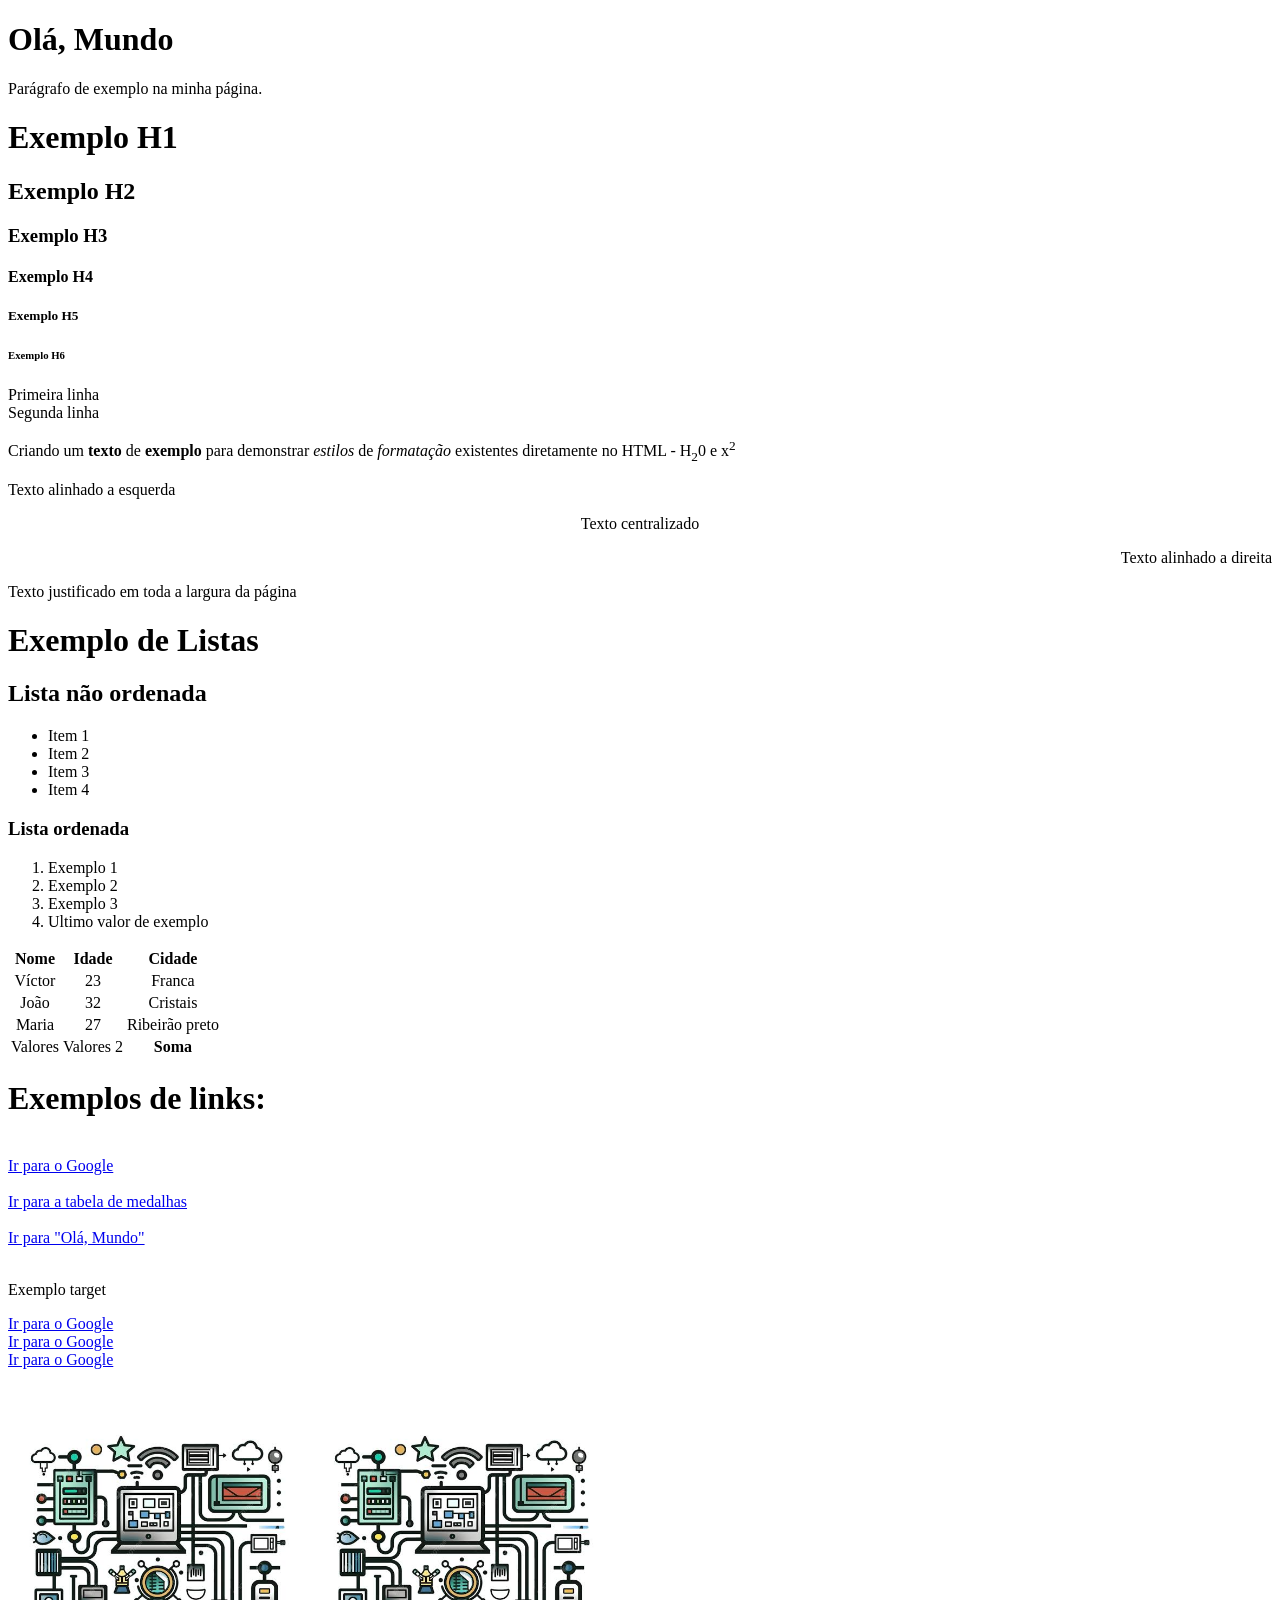
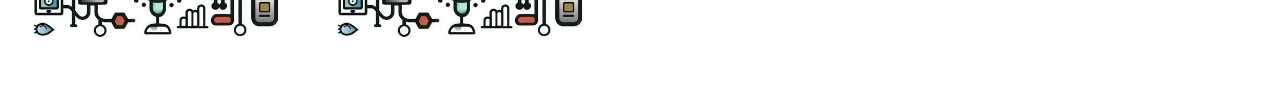
<file: Page/index.html>
<!DOCTYPE html>
<html lang="en">
<head>
    <meta charset="UTF-8">
    <meta name="viewport" content="width=device-width, initial-scale=1.0">
    <title>Minha primeira página</title>
    <link rel="icon" href="https://th.bing.com/th/id/OIP.MtSSxKncg1SinWAjG2svfwHaEK?r=0&o=7rm=3&rs=1&pid=ImgDetMain&o=7&rm=3">
</head>
<body>
    <h1 id="secao-inicio">Olá, Mundo</h1>
    <p>Parágrafo de exemplo na minha página.</p>

    <h1>Exemplo H1</h1>
    <h2>Exemplo H2</h2>
    <h3>Exemplo H3</h3>
    <h4>Exemplo H4</h4>
    <h5>Exemplo H5</h5>
    <h6>Exemplo H6</h6>

    <p>
        Primeira linha <br>
        Segunda linha 
    </p>

    <p>Criando um <strong>texto</strong> de <b>exemplo</b> para demonstrar <i>estilos</i> de <em>formatação</em> existentes diretamente no HTML - H<sub>2</sub>0 e x<sup>2</sup></p>

    <p align="left">Texto alinhado a esquerda</p>
    <p align="center">Texto centralizado</p>
    <p align="right">Texto alinhado a direita</p>
    <p align="justify">Texto justificado em toda a largura da página</p>


    <h1>Exemplo de Listas</h1>

    <h2>Lista não ordenada</h2>
    <ul>
        <li>Item 1</li>
        <li>Item 2</li>
        <li>Item 3</li>
        <li>Item 4</li>
    </ul>

    <h3>Lista ordenada</h3>
    <ol>
        <li>Exemplo 1</li>
        <li>Exemplo 2</li>
        <li>Exemplo 3</li>
        <li>Ultimo valor de exemplo</li>
    </ol>

    <table>
        <thead>
            <tr>
                <th>Nome</th>
                <th>Idade</th>
                <th>Cidade</th>
            </tr>
        </thead>
        <tbody>
            <tr>
                <td align="center">Víctor</td>
                <td align="center">23</td>
                <td align="center">Franca</td>
            </tr>
            <tr>
                <td align="center">João</td>
                <td align="center">32</td>
                <td align="center">Cristais</td>
            </tr>
            <tr>
                <td align="center">Maria</td>
                <td align="center">27</td>
                <td align="center">Ribeirão preto</td>
            </tr>
        </tbody>
        <tfoot>
            <tr>
                <td align="center">Valores</td>
                <td align="center">Valores 2</td>
                <th>Soma</th>
            </tr>
        </tfoot>
    </table>

    <h1> Exemplos de links:</h1>
    <br>

    <a href="https://www.google.com/">Ir para o Google</a>
    <br>
    <br>
    <a href="./exemplo-table/table.html">Ir para a tabela de medalhas</a>
    <br>
    <br>
    <a href="#secao-inicio">Ir para "Olá, Mundo"</a>
    <br>
    <br>
    <p>Exemplo target</p>
    <a href="https://www.google.com/" target="_blank">Ir para o Google</a>
    <br>
    <a href="https://www.google.com/" target="_parent">Ir para o Google</a>
    <br>
    <a href="https://www.google.com/" target="_top">Ir para o Google</a>
    <br>
    <br>
    <img src="./TEC.jpg" alt="Logotipo da empresa" width="300" height="300">

    <a href="https://www.youtube.com">
        <img src="./TEC.jpg" alt="Logotipo da empresa" width="300" height="300">
        
    </a>

</body>
</html>
</file>
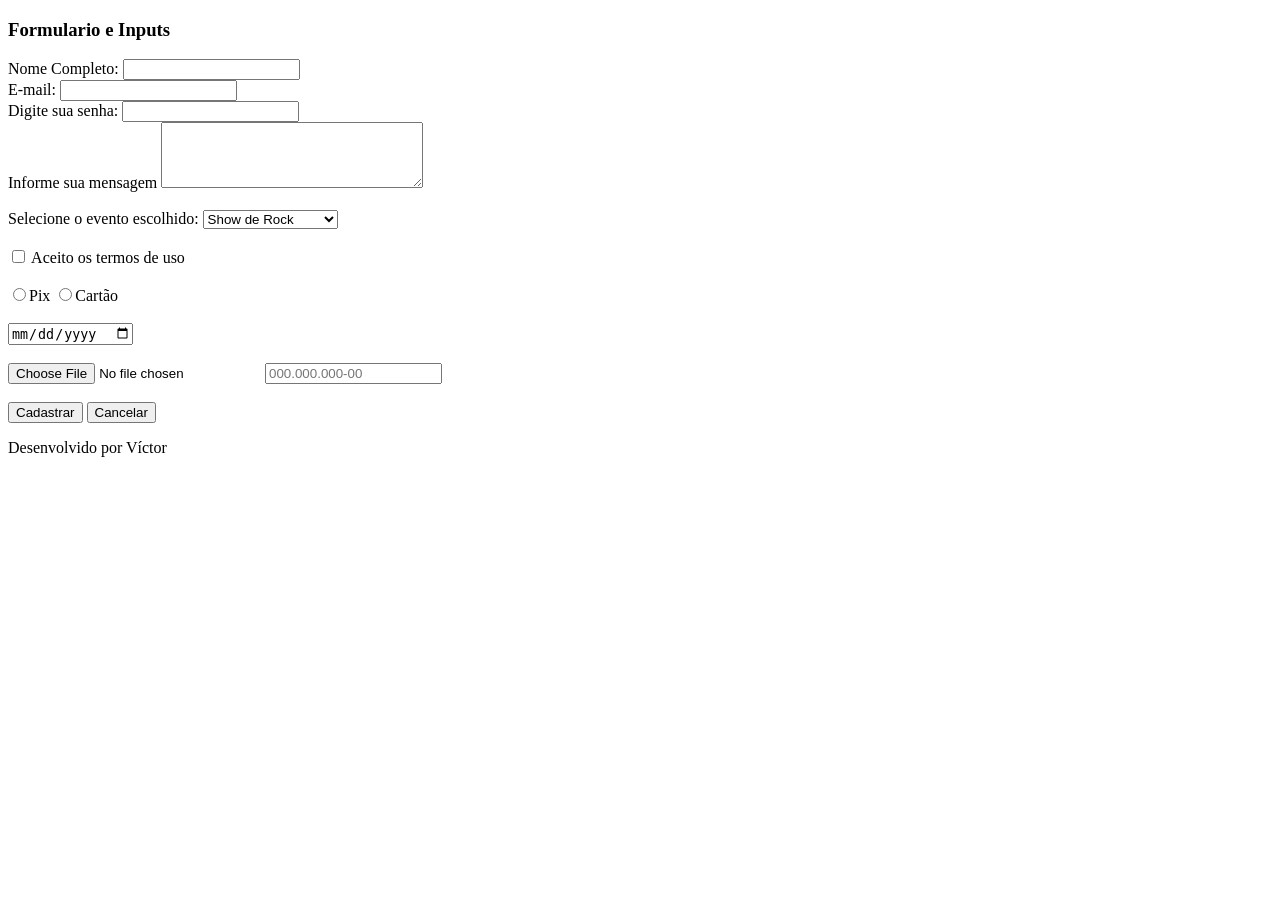
<file: Page/exemplo - form/index.html>
<!DOCTYPE html>
<html lang="en">
<head>
    <meta charset="UTF-8">
    <meta name="viewport" content="width=device-width, initial-scale=1.0">
    <title>Exemplo formulario HTML</title>
</head>
<body>
    <head>
        <h3>Formulario e Inputs</h3>
    </head>
    <main>
        <form id="registerForm" method="POST">
            <label> Nome Completo: </label>
            <input type="text" id="nome" name="nome" required />
            <br>
            <label for="email">E-mail: </label>
            <input type="email" id="email" name="email"/>
            <br>
            <label for="senha">Digite sua senha: </label>
            <input type="password" id="senha" name="senha" required minlength="8" title="A senha deve ter no minimo 8 caracteres"/>
            <br>
            <label for="mensagem">Informe sua mensagem</label>
            <textarea id="mensagem" name="mensagem" rows="4" cols="30"></textarea>
            <br>
            <br>
            <label for="evento">Selecione o evento escolhido: </label>
            <select id="evento" name="evento">
                <option value="rock">Show de Rock</option>
                <option value="Sertanejo">Show de Sertanejo</option>
                <option value="teatro">Teatro: Comédia</option>
            </select>
            <br>
            <!-- Input checkbox -> Opção de multpla escolha:  -->
            <br>
            <label for="termos">
                <input type="checkbox" id="termos" name="termos" required>
                Aceito os termos de uso
            </label>
            <br>
            <br>
            <!-- Input type radio - Escolha única -->
            <label><input type="radio" name="pagamento" value="pix"/>Pix</label>
            <label><input type="radio" name="pagamento" value="cartao"/>Cartão</label>
            <br>
            <br>
            <input type="date"/>
            <br>
            <br>
            <input type="file">
            <input type="text" id="cpf" name="cpf" placeholder="000.000.000-00" required pattern="\d{3}\.\d{3}\.\d{3}-\d{2}" title="Formato esperado: 000.000.000-00"/>
            <br>
            <br>
            <input type="submit" value="Cadastrar"/>
            <button type="button" onclick="">Cancelar</button>
        </form>

    </main>
    <footer>
        <p>Desenvolvido por Víctor</p>
    </footer>

    <script>
        document.getElementById('registerForm').addEventListener('submit', function (event)
        {
            event.preventDefault; // impede o comportamento padrão de envio do formulario (recarregamento)
            const nome = document.getElementById('nome').value;
            alert('Olá, '+ nome+ ' cadastro enviado com sucesso!');
        })
    </script>
    
</body>
</html>
</file>
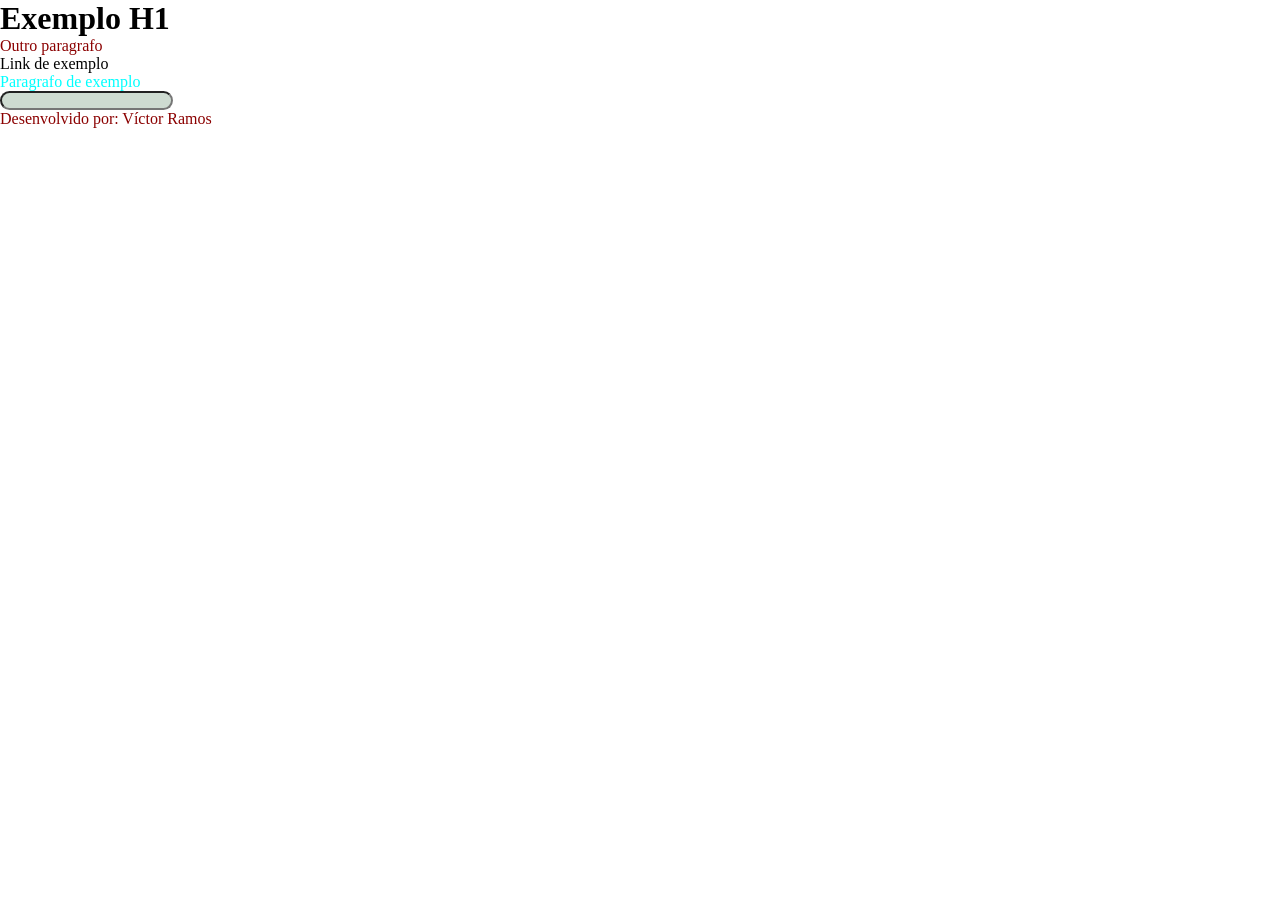
<file: Page/exemplo-css/index.html>
<!DOCTYPE html>
<html lang="pt-BR">
<head>
    <meta charset="UTF-8">
    <meta name="viewport" content="width=device-width, initial-scale=1.0">
    <title>Exemplo CSS</title>
</head>
<body>
    <header>
        <h1>Exemplo H1</h1>
        <p>Outro paragrafo</p>
        <link rel="stylesheet" href="styles.css">
    </header>
    <main>
        <a>Link de exemplo</a>
        <p class="exemplo-classe">Paragrafo de exemplo</p>
        <input type="email" name="email" id="email" style="background-color: rgb(206, 219, 209);" />
    </main>
    <footer>
        <p>Desenvolvido por: Víctor Ramos</p>
    </footer>
    
</body>
</html>
</file>
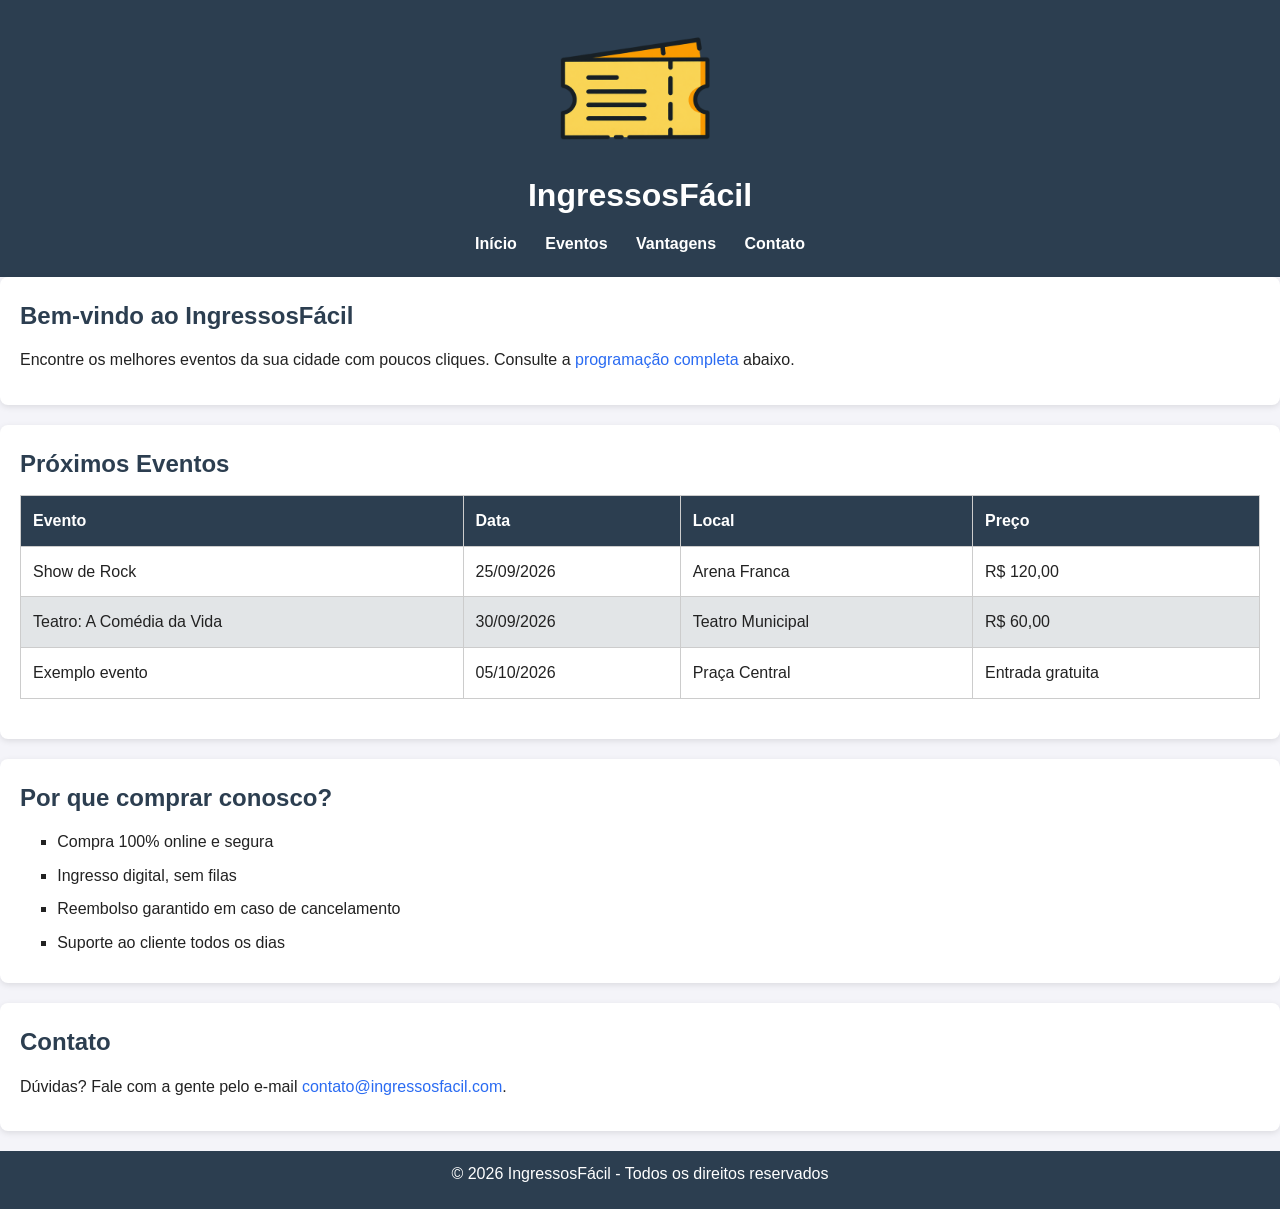
<file: Page/EXEMPLO-PROPRIEDADES-CSS/index.html>
<!DOCTYPE html>
<html lang="pt-BR">
<head>
    <meta charset="UTF-8">
    <meta name="viewport" content="width=device-width, initial-scale=1.0">
    <title>IngressosFácil</title>
    <link rel="stylesheet" href="styles.css">
</head>
<body>

    <header>
        <div class="logo">
            <img src="logo.png" alt="Logo do site">
            <h1>IngressosFácil</h1>
        </div>
        <nav>
            <ul>
                <li><a href="#home">Início</a></li>
                <li><a href="#eventos">Eventos</a></li>
                <li><a href="#vantagens">Vantagens</a></li>
                <li><a href="#contato">Contato</a></li>
            </ul>
        </nav>
    </header>

    <main>
        <section id="home">
            <h2>Bem-vindo ao IngressosFácil</h2>
            <p>Encontre os melhores eventos da sua cidade com poucos cliques. Consulte a <a href="#eventos">programação completa</a> abaixo.</p>
        </section>

        <section id="eventos">
            <h2>Próximos Eventos</h2>
            <table>
                <thead>
                    <tr>
                        <th>Evento</th>
                        <th>Data</th>
                        <th>Local</th>
                        <th>Preço</th>
                    </tr>
                </thead>
                <tbody>
                    <tr>
                        <td>    Show de Rock</td>
                        <td>25/09/2026</td>
                        <td>Arena Franca</td>
                        <td>R$ 120,00</td>
                    </tr>
                    <tr>
                        <td>Teatro: A Comédia da Vida</td>
                        <td>30/09/2026</td>
                        <td>Teatro Municipal</td>
                        <td>R$ 60,00<tronômico</td>
                    </tr>
                    <tr>
                        <td>Exemplo evento</td>
                        <td>05/10/2026</td>
                        <td>Praça Central</td>
                        <td>Entrada gratuita</td>
                    </tr>
                </tbody>
            </table>
        </section>

        <section id="vantagens">
            <h2>Por que comprar conosco?</h2>
            <ul>
                <li>Compra 100% online e segura</li>
                <li>Ingresso digital, sem filas</li>
                <li>Reembolso garantido em caso de cancelamento</li>
                <li>Suporte ao cliente todos os dias</li>
            </ul>
        </section>

        <section id="contato">
            <h2>Contato</h2>
            <p>Dúvidas? Fale com a gente pelo e-mail <a href="mailto:contato@ingressosfacil.com">contato@ingressosfacil.com</a>.</p>
        </section>
    </main>

    <footer>
        <p>&copy; 2026 IngressosFácil - Todos os direitos reservados</p>
    </footer>

</body>
</html>
</file>
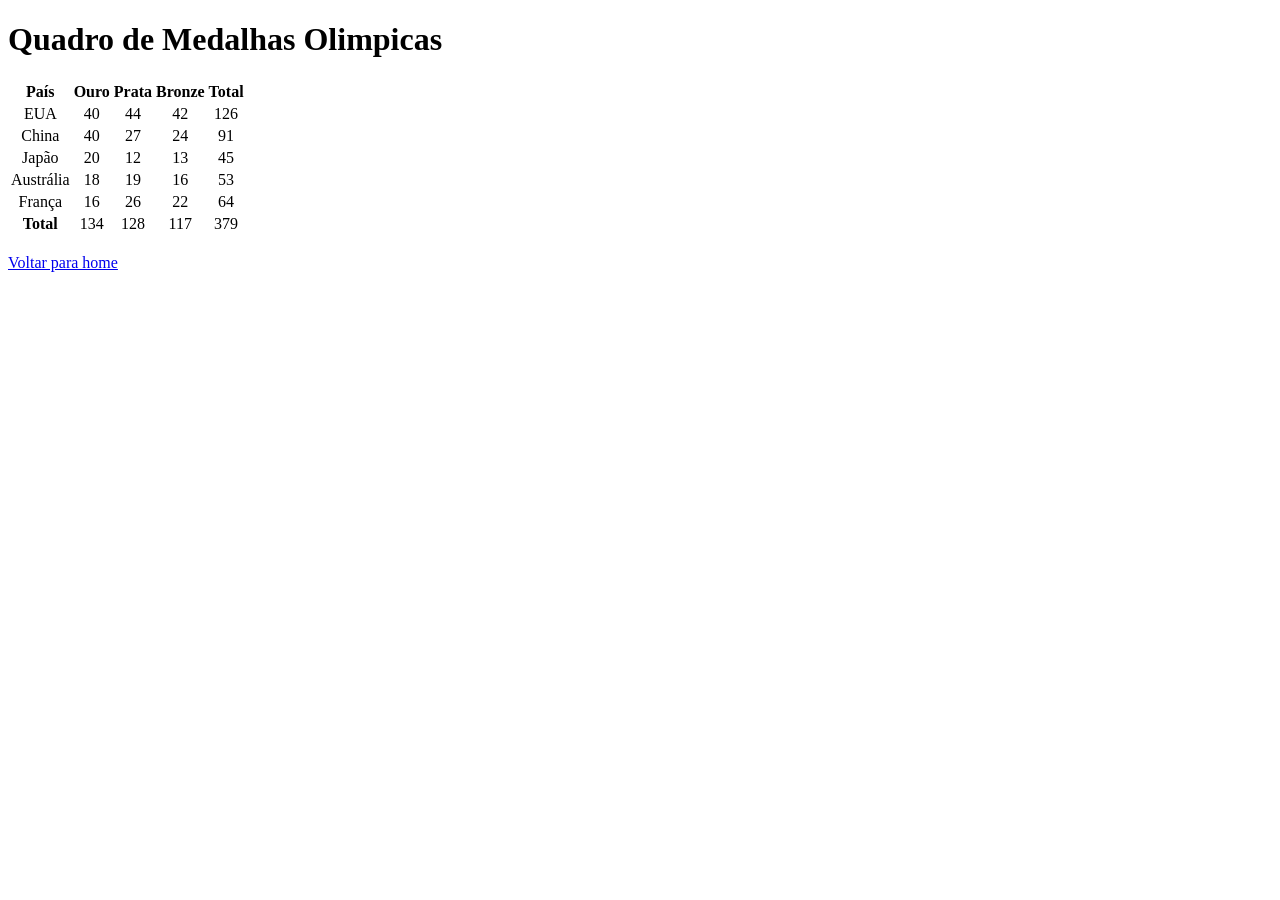
<file: Page/exemplo-table/table.html>
<!DOCTYPE html>
<html lang="en">

<head>
    <meta charset="UTF-8">
    <meta name="viewport" content="width=device-width, initial-scale=1.0">
    <title>Página de exemplo - Table</title>
</head>

<body>
    <h1>Quadro de Medalhas Olimpicas</h1>
    <table>
        <thead>
            <tr>
                <th>País</th>
                <th>Ouro</th>
                <th>Prata</th>
                <th>Bronze</th>
                <th>Total</th>
            </tr>
        </thead>
        <tbody>
            <tr>
                <td align="center">EUA</td>
                <td align="center">40</td>
                <td align="center">44</td>
                <td align="center">42</td>
                <td align="center">126</td>
            </tr>

            <tr>
                <td align="center">China</td>
                <td align="center">40</td>
                <td align="center">27</td>
                <td align="center">24</td>
                <td align="center">91</td>
            </tr>

            <tr>
                <td align="center">Japão</td>
                <td align="center">20</td>
                <td align="center">12</td>
                <td align="center">13</td>
                <td align="center">45</td>
            </tr>

            <tr>
                <td align="center">Austrália</td>
                <td align="center">18</td>
                <td align="center">19</td>
                <td align="center">16</td>
                <td align="center">53</td>
            </tr>

            <tr>
                <td align="center">França</td>
                <td align="center">16</td>
                <td align="center">26</td>
                <td align="center">22</td>
                <td align="center">64</td>
            </tr>
        </tbody>
        <tfoot>
            <tr>
                <th>Total</th>
                <td align="center">134</td>
                <td align="center">128</td>
                <td align="center">117</td>
                <td align="center">379</td>
            </tr>
        </tfoot>
    </table>

    <br>
    <a href="../index.html">Voltar para home</a>

</body>

</html>
</file>
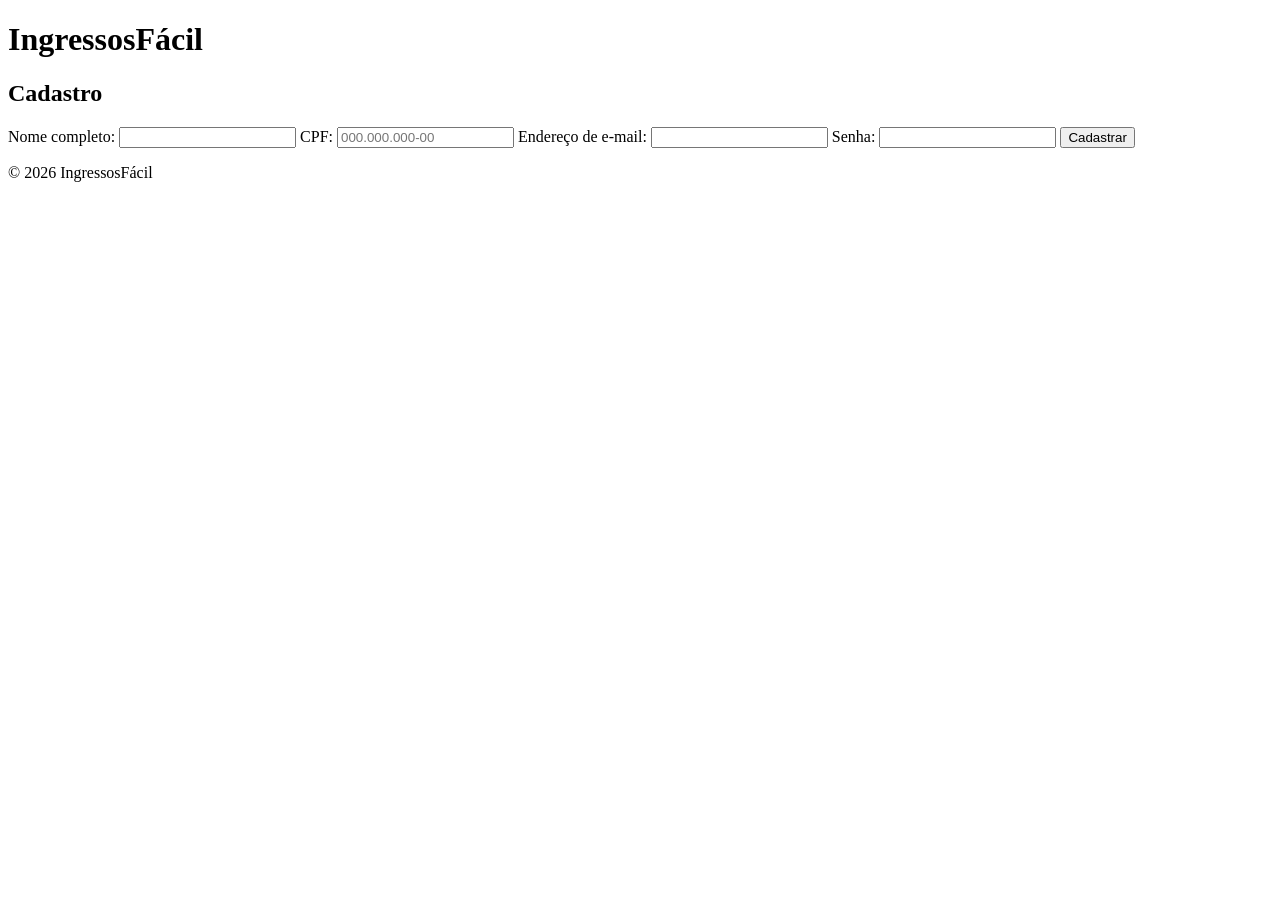
<file: Page/exemplo-table/venda-ingressos/cadastro.html>
<!DOCTYPE html>
<html lang="pt-BR">
<head>
    <meta charset="UTF-8">
    <meta name="viewport" content="width=device-width, initial-scale=1.0">
    <title>Cadastro - IngressosFácil</title>
</head>
<body>
    <header>
        <h1>IngressosFácil</h1>
    </header>

    <main>
        <section id="home">
            <h2>Cadastro</h2>
        </section>
        <section>
            <form id="registerForm" method="POST">
                <label for="nome">Nome completo:</label>
                <input type="text" id="nome" name="nome" required minlength="3" />

                <label for="cpf">CPF:</label>
                <input
                    type="text"
                    id="cpf"
                    name="cpf"
                    required
                    pattern="\d{3}\.\d{3}\.\d{3}-\d{2}"
                    placeholder="000.000.000-00"
                    title="Formato esperado: 000.000.000-00"
                />

                <label for="email">Endereço de e-mail:</label>
                <input type="email" id="email" name="email" required />

                <label for="senha">Senha:</label>
                <input type="password" id="senha" name="senha" required minlength="8" />

                <input type="submit" value="Cadastrar" />
            </form>
        </section>
    </main>

    <footer>
        <p>&copy; 2026 IngressosFácil</p>
    </footer>

    <script>
        document.getElementById('registerForm').addEventListener('submit', function (event) {
            event.preventDefault();

            const nome = document.getElementById('nome').value;
            const cpf = document.getElementById('cpf').value;
            const email = document.getElementById('email').value;

            alert(`Cadastro recebido!\nNome: ${nome}\nCPF: ${cpf}\nE-mail: ${email}`);
        });
    </script>
</body>
</html>
</file>
<file: Page/exemplo-css/styles.css>
*{ /*Seletor universal*/
    margin: 0; /*Margin é o espaço externo*/
    padding: 0; /*Padding é o espaço interno*/
    box-sizing: border-box;
}

/*Seletor por TAG*/
p {
    color: darkred;
}

/* Seletor por classe */
.exemplo-classe{
    color: aqua;
}

/* Seletor por ID */
#email{
    background-color: darkgray;
    height: 50;
    border-radius: 50px;
}
</file>
<file: Page/EXEMPLO-PROPRIEDADES-CSS/styles.css>
* {
    margin: 0;
    padding: 0;
    box-sizing:
    border-box
}

body {
    font-family: 'Segoe UI', Arial, sans-serif;
    color: #222;
    background-color: #f4f4f9;
    line-height: 1.6;
}

h1 {
    font-size: 2rem;
}

h2 {
    font-size: 1.5rem;
    margin-bottom: 12px;
    color: #2c3e50;
}

p {
    margin-bottom: 12px;
}

a {
    color: #2a6bf2;
    text-decoration: none;
}

a:hover {
    text-decoration: underline;
}

nav a {
    color: white;
    font-weight: bold;
    text-decoration: none;
}

nav a:hover {
    text-decoration: underline;
}

nav ul{
    list-style: none;
}

nav{
    background-color: #2c3e50;
}

nav li{
    display: inline-block;
    margin: 0 12px;
}

#vantagens ul{
    list-style-type: square;
    margin-left: 3%;
}

#vantagens li{
    margin-bottom: 8px;
}

table {
    width: 100%;
    border-collapse: collapse;
    margin-bottom: 20px;
}

th, td {
    padding: 12px;
    border: 1px solid #ccc;
    text-align: left;
}

thead{
    background-color: #2c3e50;
    color: white;
}

tbody tr:nth-child(even){
    background-color: #e2e5e7;
}

main section {
    background-color: #fff;
    padding: 20px;
    margin-bottom: 20px;
    border-radius: 8px;
    box-shadow: 0 2px 6px rgba(0,0,0,0.1);
}

header{
    background-color: #2c3e50;
    color: white;
    padding: 20px;
    text-align: center;
}

header .logo{
    margin-bottom: 10px;
}

header .logo img {
    width: 150px;
    margin-right: 10px;
    vertical-align: middle;
}

footer{
    background-color: #2c3e50;
    color: white;
    text-align: center;
    padding: 10px;
}
</file>
